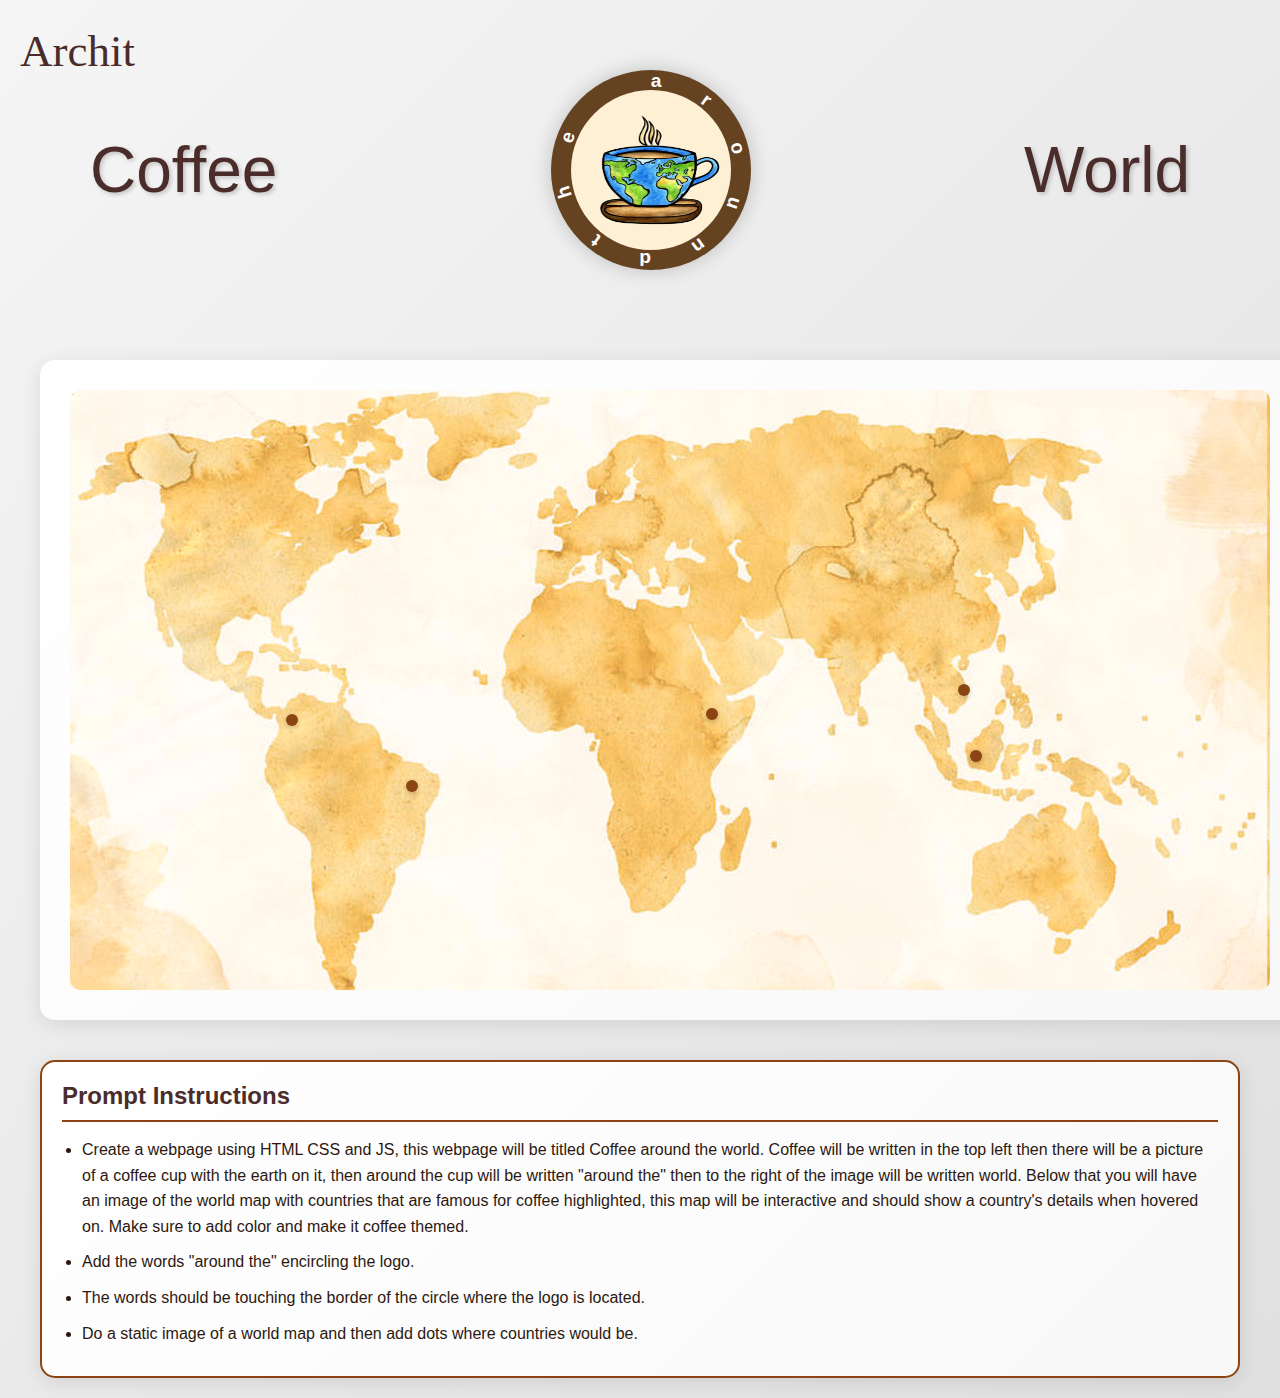
<file: genai.html>
<!DOCTYPE html>
<html lang="en">
<head>
    <link rel="stylesheet" href="style.css">
</head>
<body class="gen_ai-body">
    <a href="index.html" class="gen_ai-archit-logo">Archit</a>

    <div class="gen_ai-header">
        <div class="gen_ai-left-title">Coffee</div>
        <div class="gen_ai-center-content">
            <div class="gen_ai-logo">
                <img src="coffee-cup-earth.png" alt="Coffee Logo">
                <div class="gen_ai-around-text">
                    <span style="transform: rotate(0deg)">a</span>
                    <span style="transform: rotate(36deg)">r</span>
                    <span style="transform: rotate(72deg)">o</span>
                    <span style="transform: rotate(108deg)">u</span>
                    <span style="transform: rotate(144deg)">n</span>
                    <span style="transform: rotate(180deg)">d</span>
                    <span style="transform: rotate(216deg)">t</span>
                    <span style="transform: rotate(252deg)">h</span>
                    <span style="transform: rotate(288deg)">e</span>
                </div>
            </div>
        </div>
        <div class="gen_ai-right-title">World</div>
    </div>

    <div class="gen_ai-map-container">
        <div class="gen_ai-map">
            <img src="world-map.png" alt="World Map">
        </div>
    </div>

    <div class="gen_ai-prompt-instructions">
        <h3>Prompt Instructions</h3>
        <ul>
            <li>Create a webpage using HTML CSS and JS, this webpage will be titled Coffee around the world. Coffee will be written in the top left then there will be a picture of a coffee cup with the earth on it, then around the cup will be written "around the" then to the right of the image will be written world. Below that you will have an image of the world map with countries that are famous for coffee highlighted, this map will be interactive and should show a country's details when hovered on. Make sure to add color and make it coffee themed.</li>
            <li>Add the words "around the" encircling the logo.</li>
            <li>The words should be touching the border of the circle where the logo is located.</li>
            <li>Do a static image of a world map and then add dots where countries would be.</li>
        </ul>
    </div>

    <script>
        const coffeeCountries = [
            {
                name: 'Ethiopia',
                left: '53%',
                top: '53%',
                info: 'Known for its wine-like flavor and fruity notes.'
            },
            {
                name: 'Colombia',
                left: '18%',
                top: '54%',
                info: 'Known for its mild but rich aroma.'
            },
            {
                name: 'Indonesia',
                left: '75%',
                top: '60%',
                info: 'Known for its full body, rich flavor, and earthy notes.'
            },
            {
                name: 'Brazil',
                left: '28%',
                top: '65%',
                info: 'Known for its chocolate notes.'
            },
            {
                name: 'Vietnam',
                left: '74%',
                top: '49%',
                info: 'Known for its Robusta coffee production.'
            }
        ];

        function createCountries() {
            const map = document.querySelector('.gen_ai-map');
            
            coffeeCountries.forEach(country => {
                const dot = document.createElement('div');
                dot.className = 'gen_ai-country';
                dot.style.left = country.left;
                dot.style.top = country.top;
                
                const infoBox = document.createElement('div');
                infoBox.className = 'gen_ai-info-box';
                infoBox.innerHTML = `
                    <h3>${country.name}</h3>
                    <p>${country.info}</p>
                `;
                
                dot.appendChild(infoBox);
                map.appendChild(dot);

                dot.addEventListener('mouseenter', () => {
                    infoBox.style.display = 'block';
                });

                dot.addEventListener('mouseleave', () => {
                    infoBox.style.display = 'none';
                });
            });
        }

        document.addEventListener('DOMContentLoaded', createCountries);
    </script>
</body>
</html>
</file>
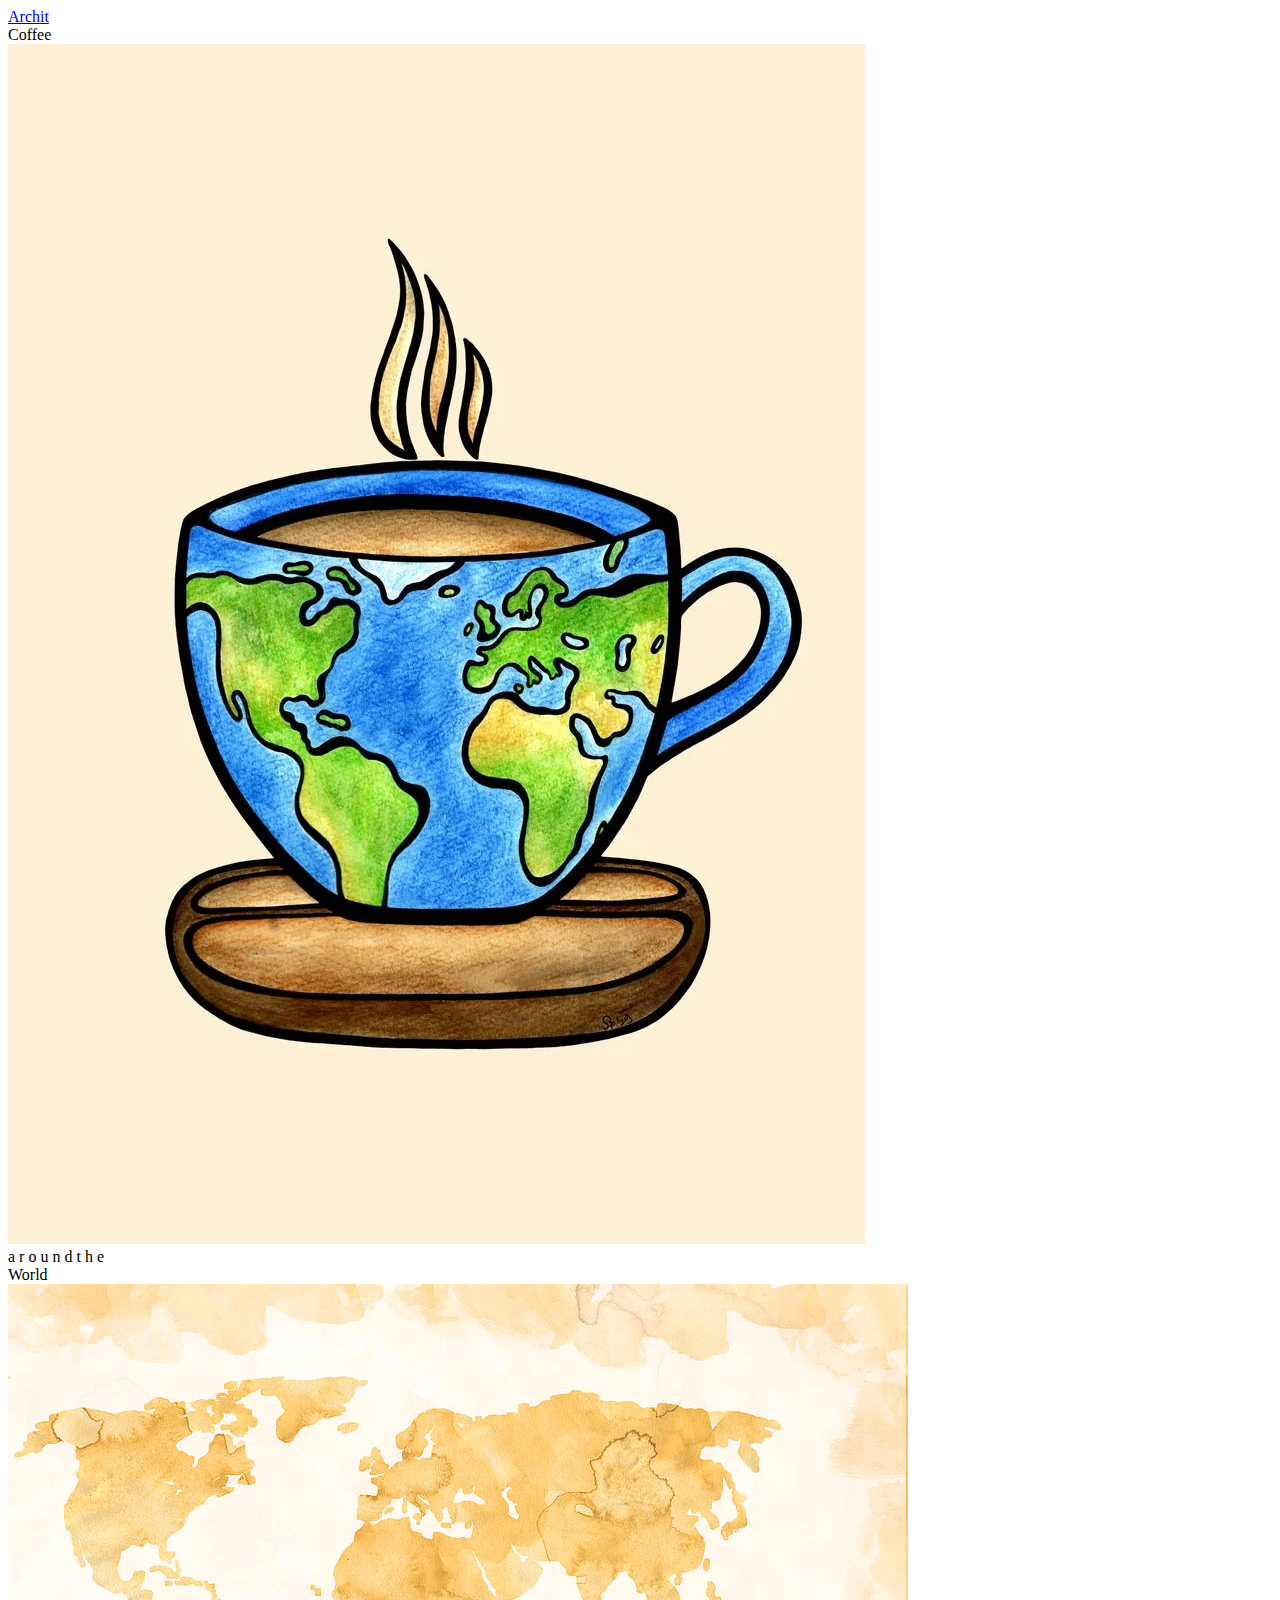
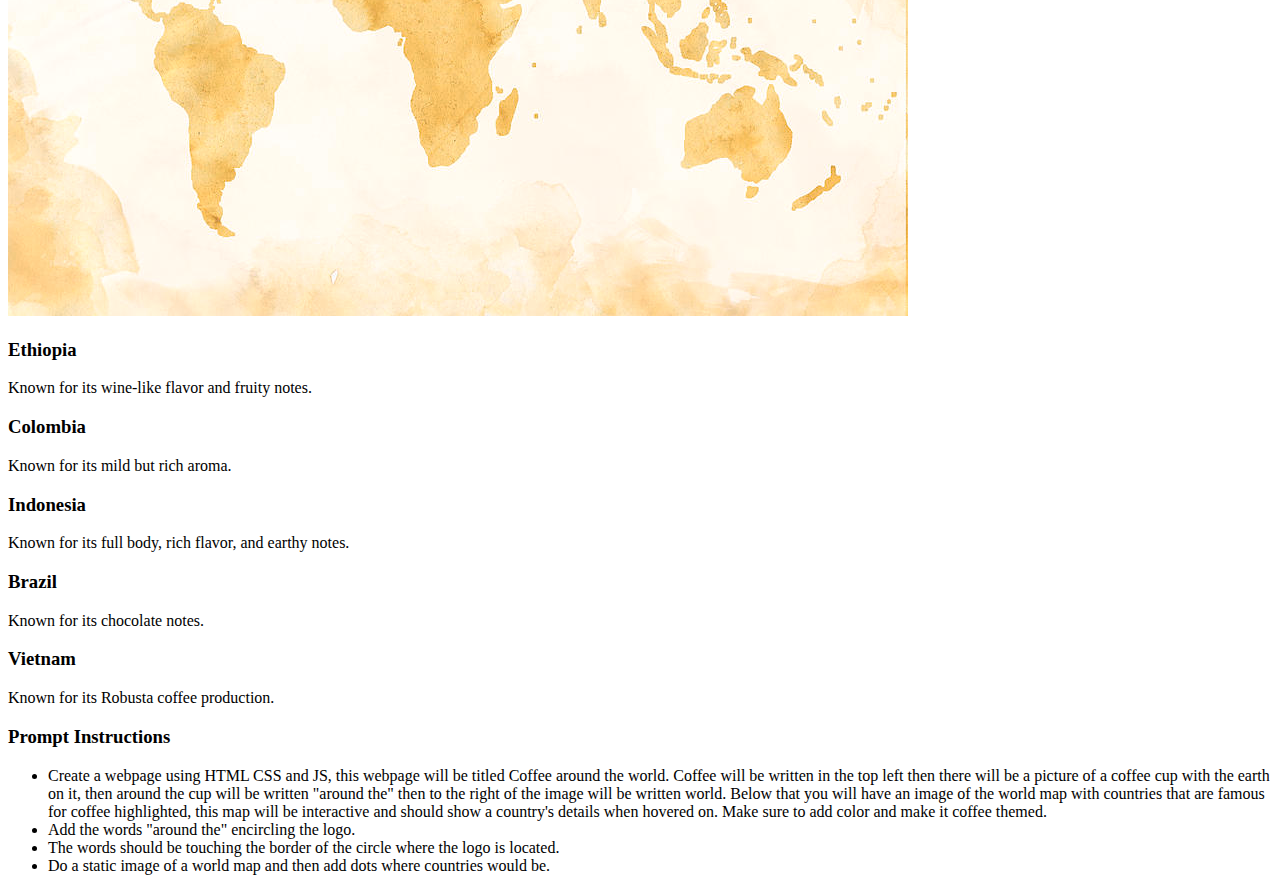
<file: genai_HTML.html>
<!DOCTYPE html>
<html lang="en">
<head>
    <!-- <link rel="stylesheet" href="style.css"> -->
</head>
<body class="gen_ai-body">
    <a href="index_HTML.html" class="gen_ai-archit-logo">Archit</a>

    <div class="gen_ai-header">
        <div class="gen_ai-left-title">Coffee</div>
        <div class="gen_ai-center-content">
            <div class="gen_ai-logo">
                <img src="coffee-cup-earth.png" alt="Coffee Logo">
                <div class="gen_ai-around-text">
                    <span style="transform: rotate(0deg)">a</span>
                    <span style="transform: rotate(36deg)">r</span>
                    <span style="transform: rotate(72deg)">o</span>
                    <span style="transform: rotate(108deg)">u</span>
                    <span style="transform: rotate(144deg)">n</span>
                    <span style="transform: rotate(180deg)">d</span>
                    <span style="transform: rotate(216deg)">t</span>
                    <span style="transform: rotate(252deg)">h</span>
                    <span style="transform: rotate(288deg)">e</span>
                </div>
            </div>
        </div>
        <div class="gen_ai-right-title">World</div>
    </div>

    <div class="gen_ai-map-container">
        <div class="gen_ai-map">
            <img src="world-map.png" alt="World Map">
        </div>
    </div>

    <div class="gen_ai-prompt-instructions">
        <h3>Prompt Instructions</h3>
        <ul>
            <li>Create a webpage using HTML CSS and JS, this webpage will be titled Coffee around the world. Coffee will be written in the top left then there will be a picture of a coffee cup with the earth on it, then around the cup will be written "around the" then to the right of the image will be written world. Below that you will have an image of the world map with countries that are famous for coffee highlighted, this map will be interactive and should show a country's details when hovered on. Make sure to add color and make it coffee themed.</li>
            <li>Add the words "around the" encircling the logo.</li>
            <li>The words should be touching the border of the circle where the logo is located.</li>
            <li>Do a static image of a world map and then add dots where countries would be.</li>
        </ul>
    </div>

    <script>
        const coffeeCountries = [
            {
                name: 'Ethiopia',
                left: '53%',
                top: '53%',
                info: 'Known for its wine-like flavor and fruity notes.'
            },
            {
                name: 'Colombia',
                left: '18%',
                top: '54%',
                info: 'Known for its mild but rich aroma.'
            },
            {
                name: 'Indonesia',
                left: '75%',
                top: '60%',
                info: 'Known for its full body, rich flavor, and earthy notes.'
            },
            {
                name: 'Brazil',
                left: '28%',
                top: '65%',
                info: 'Known for its chocolate notes.'
            },
            {
                name: 'Vietnam',
                left: '74%',
                top: '49%',
                info: 'Known for its Robusta coffee production.'
            }
        ];

        function createCountries() {
            const map = document.querySelector('.gen_ai-map');
            
            coffeeCountries.forEach(country => {
                const dot = document.createElement('div');
                dot.className = 'gen_ai-country';
                dot.style.left = country.left;
                dot.style.top = country.top;
                
                const infoBox = document.createElement('div');
                infoBox.className = 'gen_ai-info-box';
                infoBox.innerHTML = `
                    <h3>${country.name}</h3>
                    <p>${country.info}</p>
                `;
                
                dot.appendChild(infoBox);
                map.appendChild(dot);

                dot.addEventListener('mouseenter', () => {
                    infoBox.style.display = 'block';
                });

                dot.addEventListener('mouseleave', () => {
                    infoBox.style.display = 'none';
                });
            });
        }

        document.addEventListener('DOMContentLoaded', createCountries);
    </script>
</body>
</html>
</file>
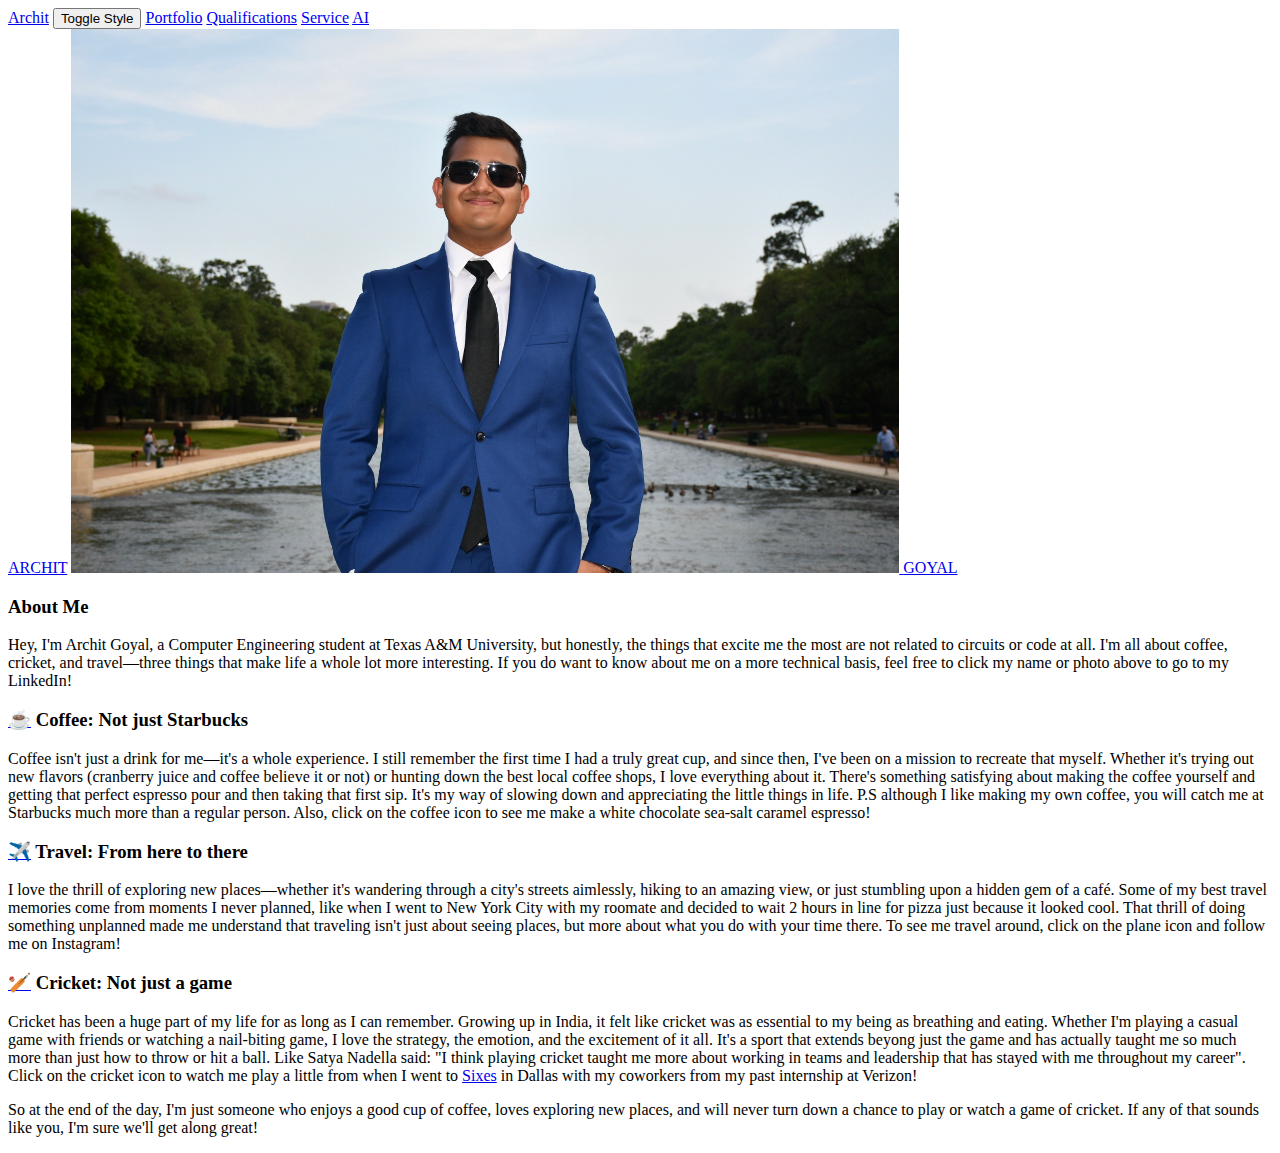
<file: index_HTML.html>
<!DOCTYPE html>
<html>
    <meta charset="UTF-8">
<head>
    <!-- <link rel="stylesheet" href="style2.css"> -->
    <!-- <link id="mainStyleSheet" rel="stylesheet" href="style.css" /> -->
</head>
<body class="index-body">
    <div class="index-navbar">
        <a href="index.html" class="index-logo">Archit</a>
        <button class="toggle-button" onclick="toggleStyleSheet()" type="button">Toggle Style</button>
        <a href="portfolio.html" class="index-pages">Portfolio</a>
        <a href="qualifications.html" class="index-pages">Qualifications</a>
        <a href="service.html" class="index-pages">Service</a>
        <a href="genai.html" class="index-pages">AI</a>
    </div>
    
    <div class="index-image-container">
        <a href="https://www.linkedin.com/in/architgoyal1025/" class="index-text">ARCHIT</a>
        <a href="https://www.linkedin.com/in/architgoyal1025/" target="_blank">
            <img src="IMG_1133.jpg" alt="Description of image">
        </a>
        <a href="https://www.linkedin.com/in/architgoyal1025/5" class="index-text">GOYAL</a>
    </div>

    <!-- <button onclick="toggleStyleSheet()" type="button">Toggle Style</button> -->

    <div class="index-about-me-section">
        <h3>About Me</h3>
        <p>
            Hey, I'm Archit Goyal, a Computer Engineering student at Texas A&M University, but honestly, the things that excite me the most are not related to circuits or code at all. I'm all about coffee, cricket, and travel—three things that make life a whole lot more interesting. If you do want to know about me on a more technical basis, feel free to click my name or photo above to go to my LinkedIn!
        </p>
        <h3><a href="https://drive.google.com/file/d/1conn5EDStlwtukKr1Ay4EbEiVSvpVfpa/view?usp=sharing">☕</a> Coffee: Not just Starbucks</h3>
        <p>
            Coffee isn't just a drink for me—it's a whole experience. I still remember the first time I had a truly great cup, and since then, I've been on a mission to recreate that myself. Whether it's trying out new flavors (cranberry juice and coffee believe it or not) or hunting down the best local coffee shops, I love everything about it. There's something satisfying about making the coffee yourself and getting that perfect espresso pour and then taking that first sip. It's my way of slowing down and appreciating the little things in life. P.S although I like making my own coffee, you will catch me at Starbucks much more than a regular person. Also, click on the coffee icon to see me make a white chocolate sea-salt caramel espresso!
        </p>
        <h3><a href="https://www.instagram.com/thearchitgoyalll/?hl=en">✈️</a> Travel: From here to there</h3>
        <p>
            I love the thrill of exploring new places—whether it's wandering through a city's streets aimlessly, hiking to an amazing view, or just stumbling upon a hidden gem of a café. Some of my best travel memories come from moments I never planned, like when I went to New York City with my roomate and decided to wait 2 hours in line for pizza just because it looked cool. That thrill of doing something unplanned made me understand that traveling isn't just about seeing places, but more about what you do with your time there. To see me travel around, click on the plane icon and follow me on Instagram! 
        </p>
        <h3><a href="https://drive.google.com/file/d/1qnCRuxMhnIvbZvA7OS--y662_W_ZivZG/view?usp=sharing">🏏</a> Cricket: Not just a game</h3>
        <p>
            
            Cricket has been a huge part of my life for as long as I can remember. Growing up in India, it felt like cricket was as essential to my being as breathing and eating. Whether I'm playing a casual game with friends or watching a nail-biting game, I love the strategy, the emotion, and the excitement of it all. It's a sport that extends beyong just the game and has actually taught me so much more than just how to throw or hit a ball. Like Satya Nadella said: "I think playing cricket taught me more about working in teams and leadership that has stayed with me throughout my career". Click on the cricket icon to watch me play a little from when I went to <a href="https://sixescricket.com/en-US/social-cricket">Sixes</a> in Dallas with my coworkers from my past internship at Verizon!</p>
        <p>
            So at the end of the day, I'm just someone who enjoys a good cup of coffee, loves exploring new places, and will never turn down a chance to play or watch a game of cricket. If any of that sounds like you, I'm sure we'll get along great!    
        </p>
    </div>

    <script src="test.js"></script>
</body>
</html>
</file>
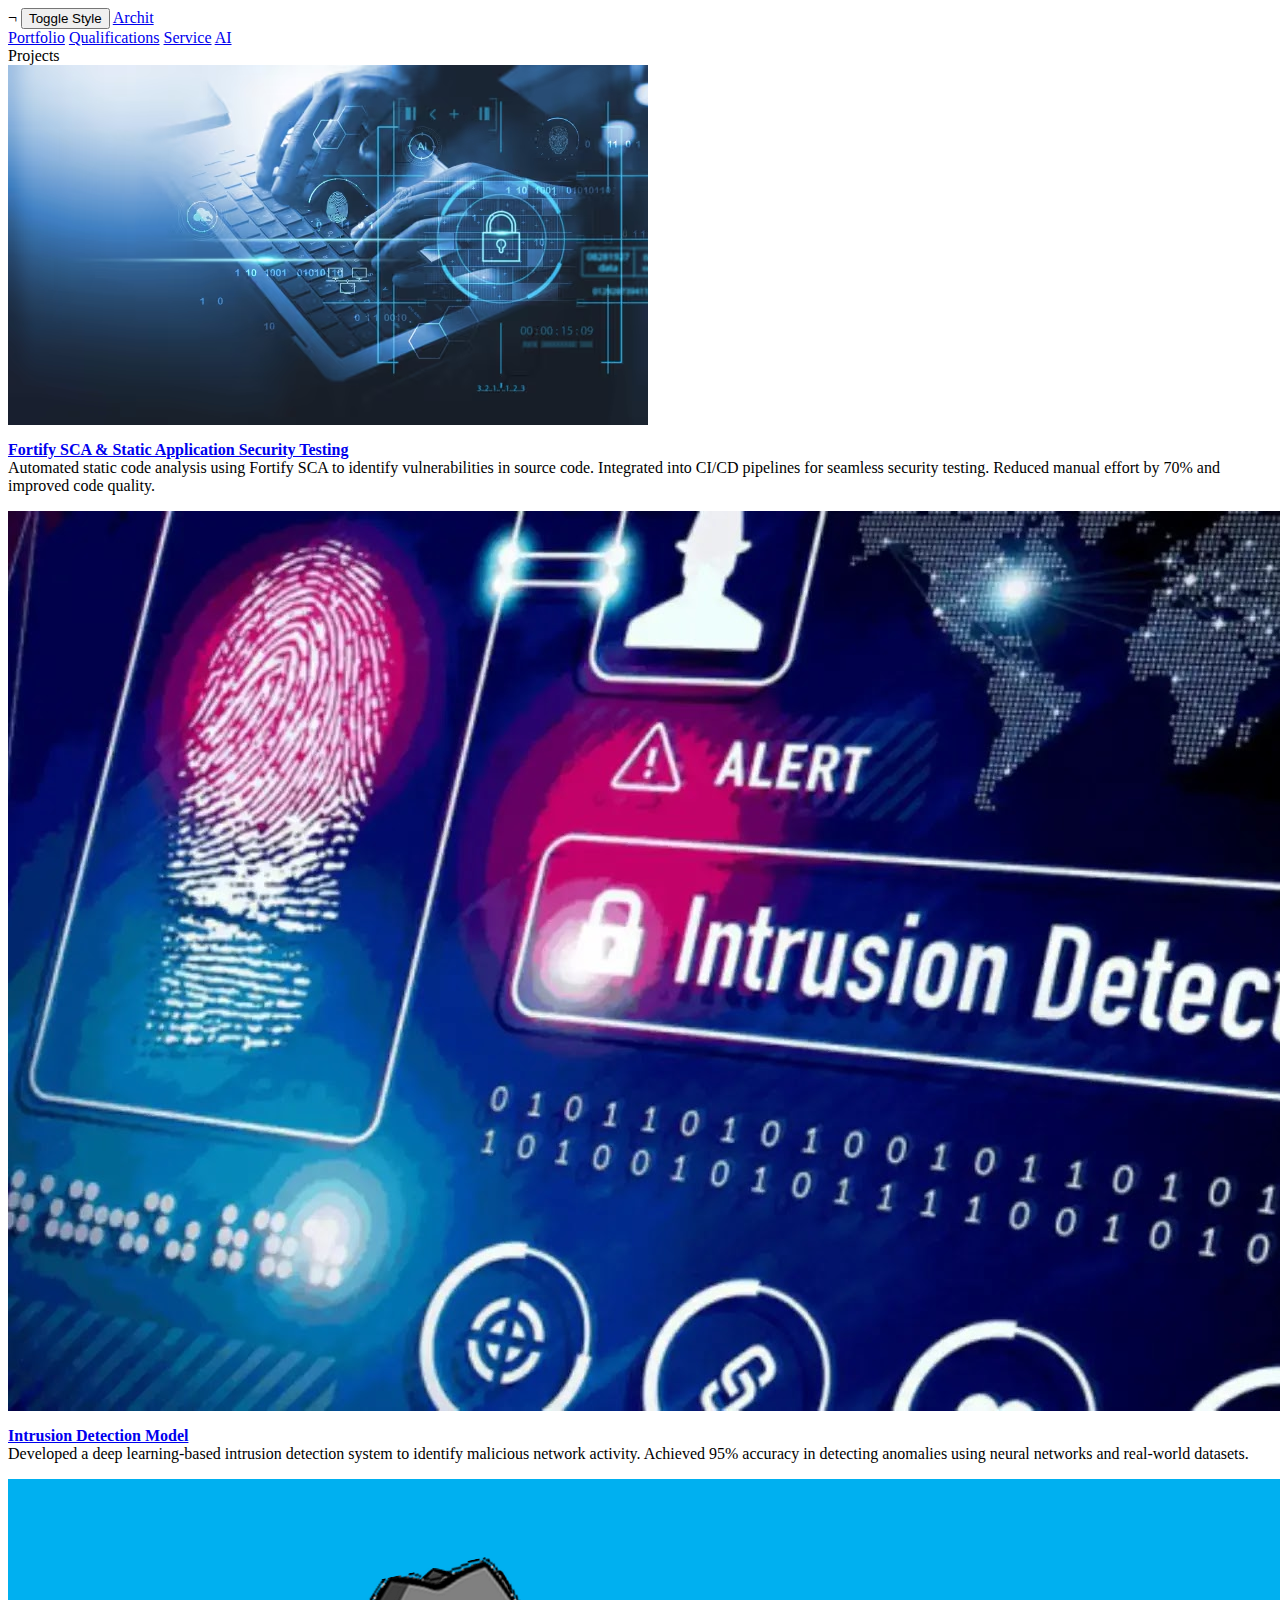
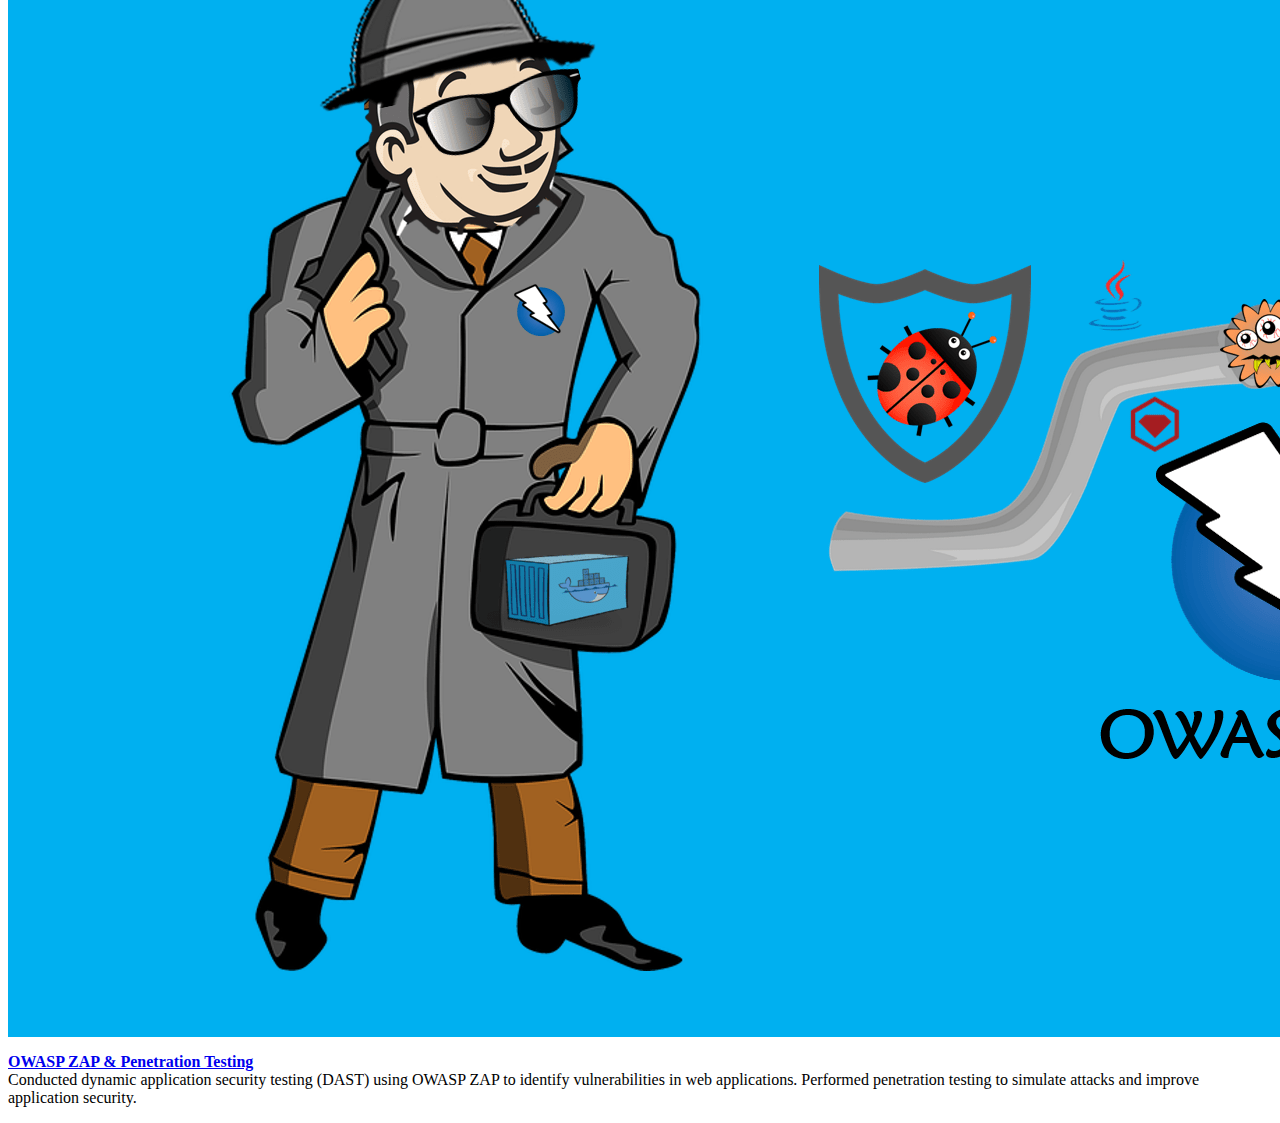
<file: portfolio_HTML.html>
¬<!DOCTYPE html>
<html>
<head>
    <!-- <link id="mainStyleSheet" rel="stylesheet" href="style.css" /> -->
</head>
<body class="portfolio-body">
    <button class="toggle-button" onclick="toggleStyleSheet()" type="button">Toggle Style</button>
    <a href="index.html" class="index-logo">Archit</a>

    <div class="portfolio-navbar">
        <a href="portfolio.html" class="index-pages">Portfolio</a>
        <a href="qualifications.html" class="index-pages">Qualifications</a>
        <a href="service.html" class="index-pages">Service</a>
        <a href="genai.html" class="index-pages">AI</a>
    </div>

    <div class="portfolio-projects-title">Projects</div>

    <div class="portfolio-collage">
        <div class="portfolio-square">
            <img src="sca.avif" alt="Fortify SCA">
        </div>
        <div class="portfolio-square">
            <p>
                <strong><a href="https://www.opentext.com/products/fortify-static-code-analyzer">Fortify SCA & Static Application Security Testing</strong><br></a>
                Automated static code analysis using Fortify SCA to identify vulnerabilities in source code. Integrated into CI/CD pipelines for seamless security testing. Reduced manual effort by 70% and improved code quality.
            </p>
        </div>
        <div class="portfolio-square">
            <img src="ids.jpg" alt="Intrusion Detection Model">
        </div>

        <div class="portfolio-square">
            <p>
                <strong><a href="https://www.geeksforgeeks.org/intrusion-detection-system-using-machine-learning-algorithms/">Intrusion Detection Model</strong><br></a>
                Developed a deep learning-based intrusion detection system to identify malicious network activity. Achieved 95% accuracy in detecting anomalies using neural networks and real-world datasets.
            </p>
        </div>
        <div class="portfolio-square">
            <img src="dastzap.webp" alt="OWASP ZAP">
        </div>
        <div class="portfolio-square">
            <p>
                <strong><a href="https://www.zaproxy.org/">OWASP ZAP & Penetration Testing</strong><br></a>
                Conducted dynamic application security testing (DAST) using OWASP ZAP to identify vulnerabilities in web applications. Performed penetration testing to simulate attacks and improve application security.
            </p>
        </div>
        <script src="test.js"></script>

    </div>
</body>
</html>
</file>
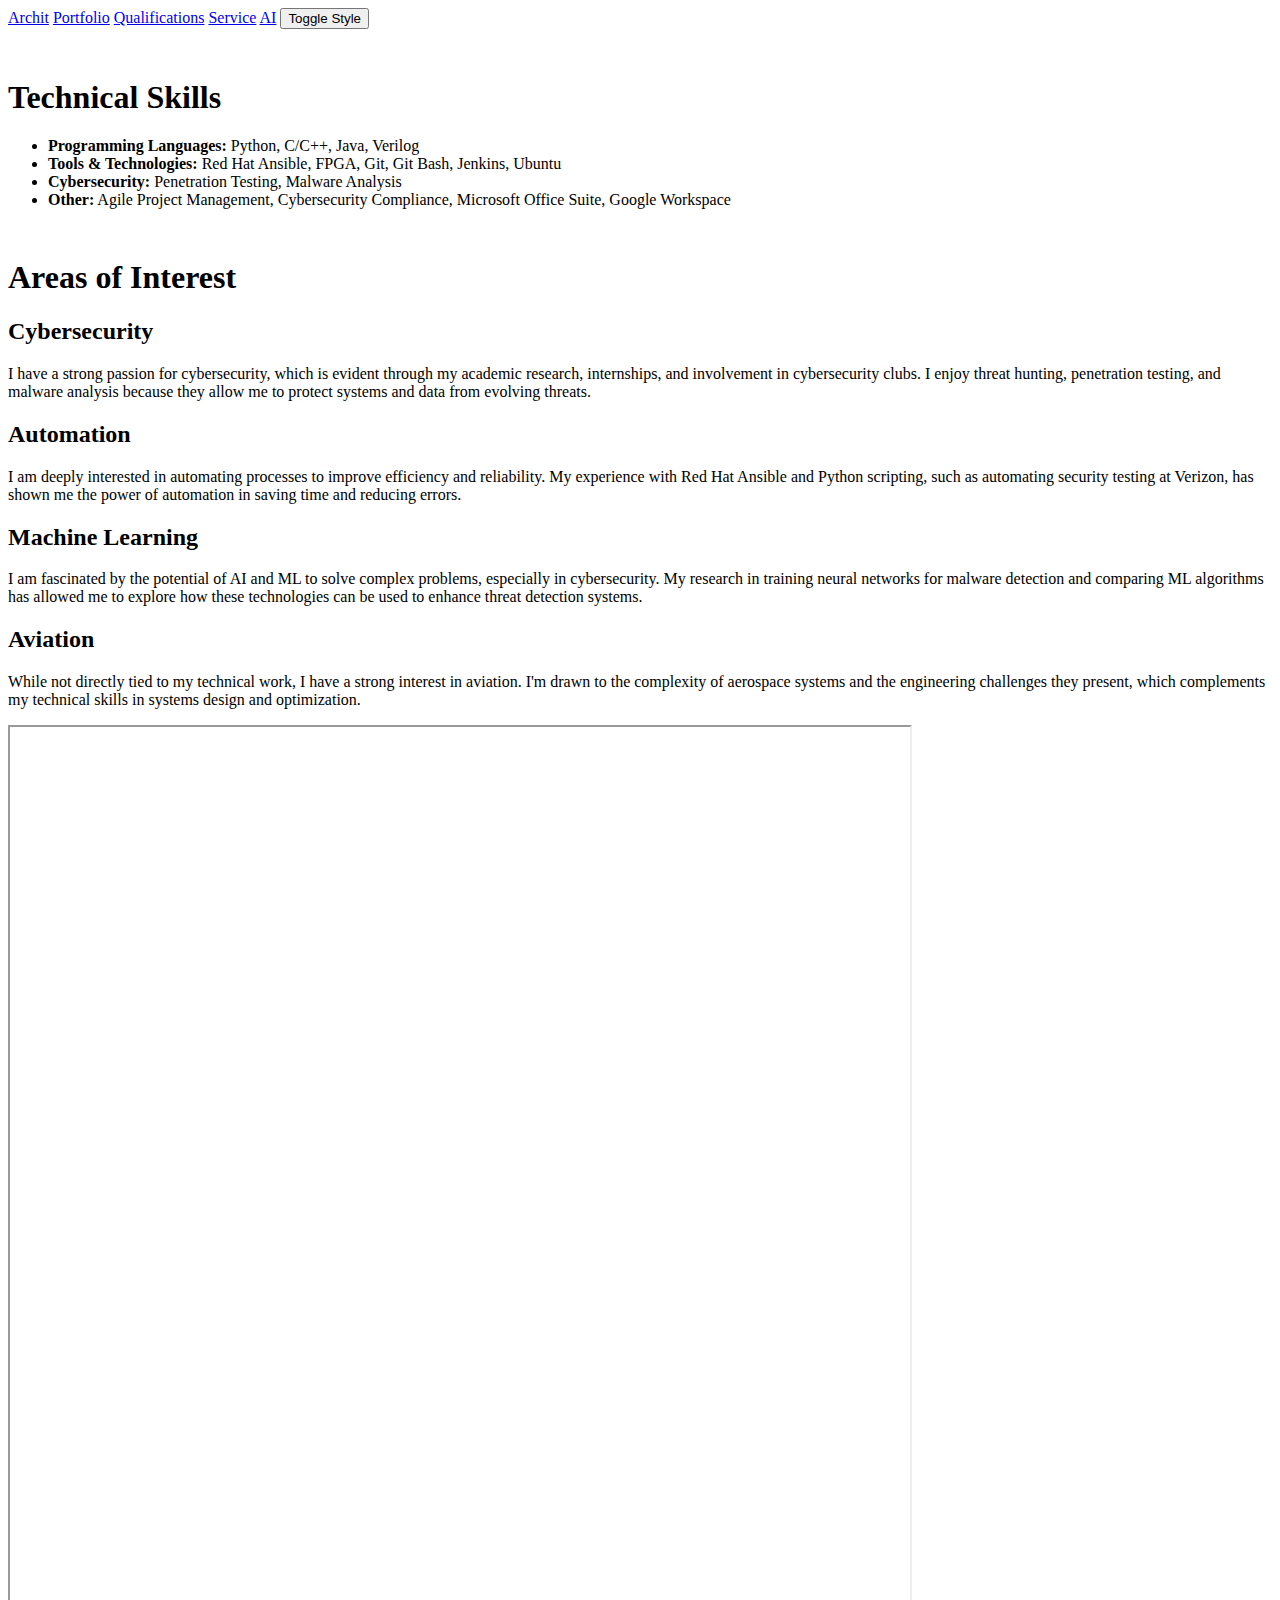
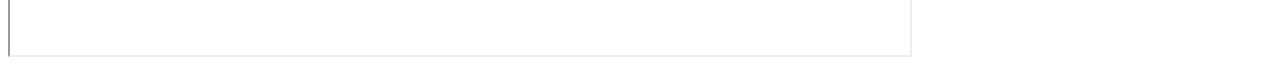
<file: qualifications_HTML.html>
<!DOCTYPE html>
<html>
<head>
    <!-- <link rel="stylesheet" href="style.css"> -->
    <!-- <link id="mainStyleSheet" rel="stylesheet" href="style.css" /> -->
</head>
<body class="qualifications-body">
    <div class="qualifications-navbar">
        <a href="index.html" class="index-logo">Archit</a>
        <a href="portfolio.html" class="index-pages">Portfolio</a>
        <a href="qualifications.html" class="index-pages">Qualifications</a>
        <a href="service.html" class="index-pages">Service</a>
        <a href="genai.html" class="index-pages">AI</a>
        <button class="toggle-button" onclick="toggleStyleSheet()" type="button">Toggle Style</button>

    </div>

    <div class="qualifications-left-side">
        <h1 style="margin-top: 50px;">Technical Skills</h1>
        <ul>
            <li><strong>Programming Languages:</strong> Python, C/C++, Java, Verilog</li>
            <li><strong>Tools & Technologies:</strong> Red Hat Ansible, FPGA, Git, Git Bash, Jenkins, Ubuntu</li>
            <li><strong>Cybersecurity:</strong> Penetration Testing, Malware Analysis</li>
            <li><strong>Other:</strong> Agile Project Management, Cybersecurity Compliance, Microsoft Office Suite, Google Workspace</li>
        </ul>

        <h1 style="margin-top: 50px;">Areas of Interest</h1> 
        <h2>Cybersecurity</h2>
        <p>I have a strong passion for cybersecurity, which is evident through my academic research, internships, and involvement in cybersecurity clubs. I enjoy threat hunting, penetration testing, and malware analysis because they allow me to protect systems and data from evolving threats.</p>

        <h2>Automation</h2>
        <p>I am deeply interested in automating processes to improve efficiency and reliability. My experience with Red Hat Ansible and Python scripting, such as automating security testing at Verizon, has shown me the power of automation in saving time and reducing errors.</p>

        <h2>Machine Learning</h2>
        <p>I am fascinated by the potential of AI and ML to solve complex problems, especially in cybersecurity. My research in training neural networks for malware detection and comparing ML algorithms has allowed me to explore how these technologies can be used to enhance threat detection systems.</p>

        <h2>Aviation</h2>
        <p>While not directly tied to my technical work, I have a strong interest in aviation. I'm drawn to the complexity of aerospace systems and the engineering challenges they present, which complements my technical skills in systems design and optimization.</p>
    </div>

    <div class="qualifications-right-side">
        <iframe src="https://drive.google.com/file/d/1-5o7lBKYEaw2h8c3iwQXQSuERZ5yHJdp/preview" width= "900" height="928" allow="autoplay"></iframe>
    </div>
    <script src="test.js"></script>

</body>
</html>
</file>
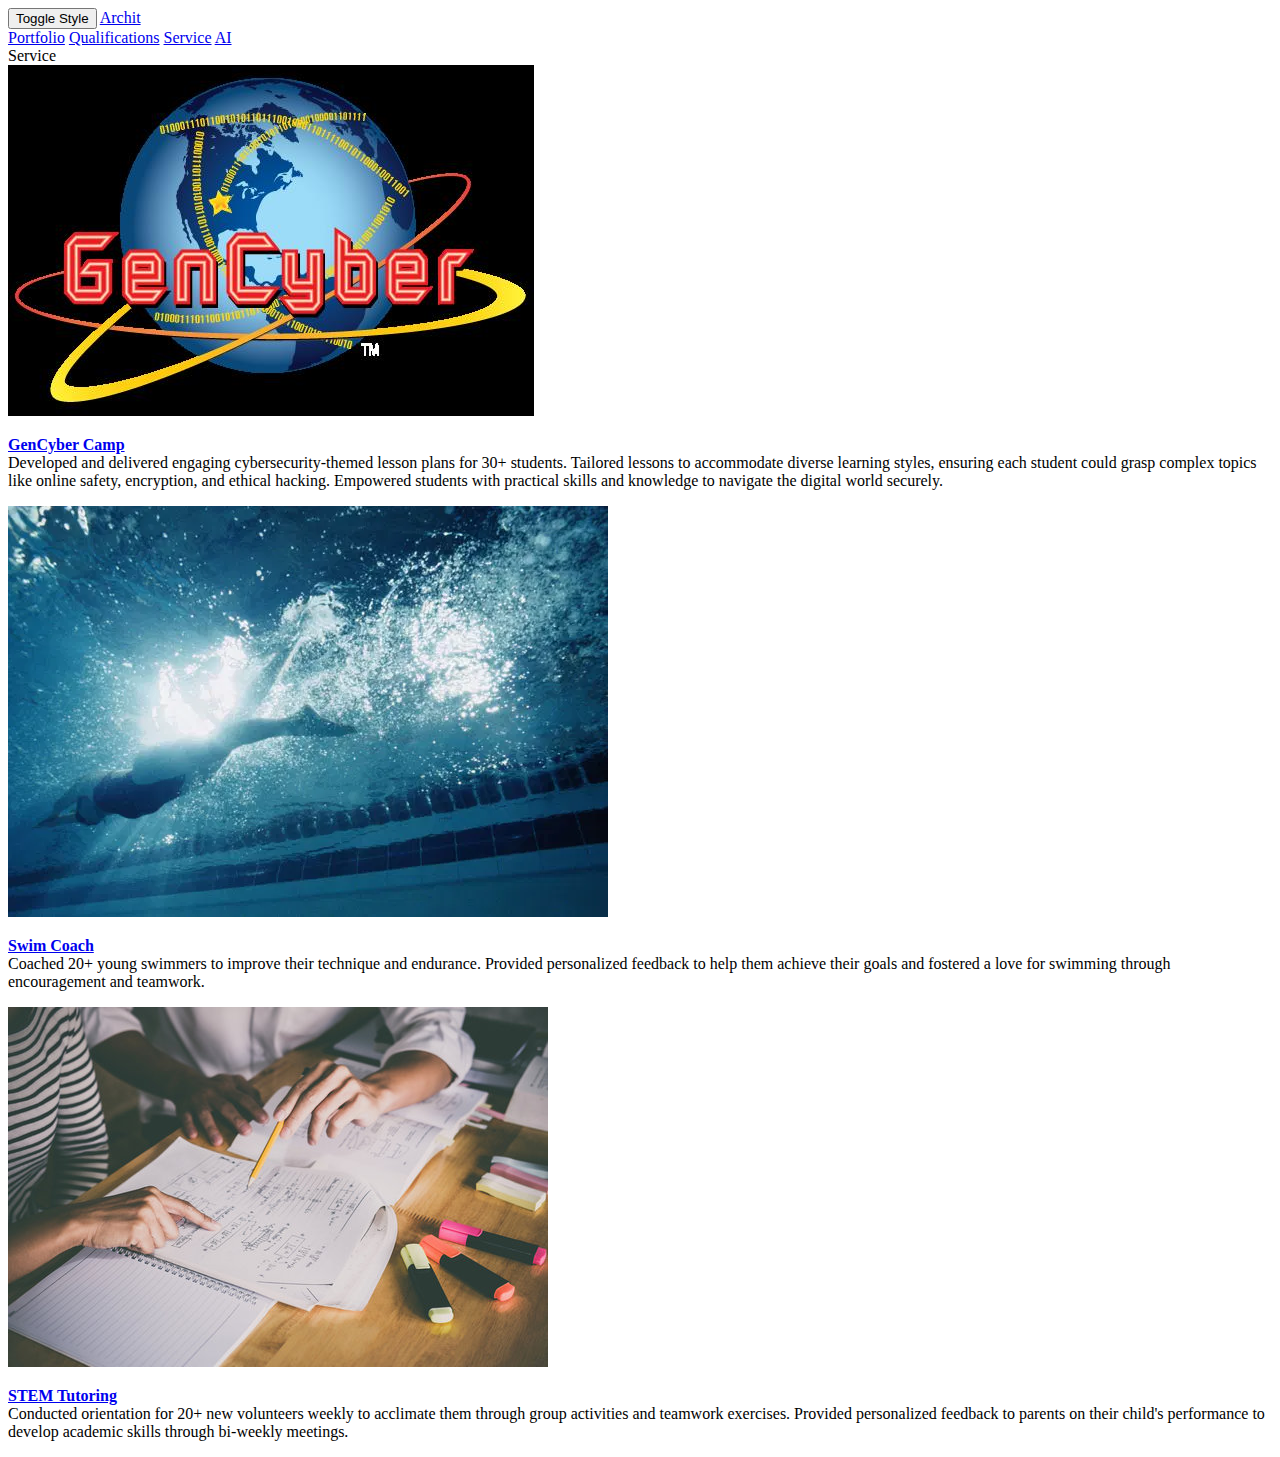
<file: service_HTML.html>
<!DOCTYPE html>
<html>
<head>
    <!-- <link id="mainStyleSheet" rel="stylesheet" href="style.css" /> -->
</head>
<body class="service-body">
    <button class="toggle-button" onclick="toggleStyleSheet()" type="button">Toggle Style</button>

    <a href="index.html" class="index-logo">Archit</a>
    <div class="service-navbar">
        <a href="portfolio.html" class="index-pages">Portfolio</a>
        <a href="qualifications.html" class="index-pages">Qualifications</a>
        <a href="service.html" class="index-pages">Service</a>
        <a href="genai.html" class="index-pages">AI</a>
    </div>

    <div class="service-title">Service</div>

    <div class="service-collage">
        <div class="service-square">
            <img src="gencyber.jpeg">
        </div>
        <div class="service-square">
            <p>
                <strong><a href="https://public.cyber.mil/gencyber/">GenCyber Camp</strong><br></a>
                Developed and delivered engaging cybersecurity-themed lesson plans for 30+ students. Tailored lessons to accommodate diverse learning styles, ensuring each student could grasp complex topics like online safety, encryption, and ethical hacking. Empowered students with practical skills and knowledge to navigate the digital world securely.
            </p>
        </div>
        <div class="service-square">
            <img src="swimming.webp">
        </div>

        <div class="service-square">
            <p>
                <strong><a href="https://crsw.swimtopia.com/">Swim Coach</strong><br></a>
                Coached 20+ young swimmers to improve their technique and endurance. Provided personalized feedback to help them achieve their goals and fostered a love for swimming through encouragement and teamwork.
            </p>
        </div>
        <div class="service-square">
            <img src="tutor.jpeg">
        </div>
        <div class="service-square">
            <p>
                <strong><a href="https://www.katyisd.org/Page/4440">STEM Tutoring</strong><br></a>
                Conducted orientation for 20+ new volunteers weekly to acclimate them through group activities and teamwork exercises. Provided personalized feedback to parents on their child's performance to develop academic skills through bi-weekly meetings.
            </p>
        </div>
        <script src="test.js"></script>

    </div>
</body>
</html>
</file>
<file: style.css>
/* INDEX.HTML */
.index-body {
    margin: 0;
    height: 100vh;
    background-color: rgb(3, 3, 54);
    text-align: center;
}

.index-navbar {
    position: fixed;
    top: 0;
    left: 0;
    width: 100%;
    background-color: rgb(3, 3, 54);
    padding: 10px 0;
    z-index: 1000;
    display: flex;
    justify-content: center;
    align-items: center;
}

.index-pages {
    color: white;
    font-size: 25px;
    margin: 0 15px;
    text-decoration: none;
    font-family: "Snell Roundhand", cursive;
}

.index-logo {
    color: white;
    font-size: 45px;
    position: absolute;
    top: 20px;
    left: 20px;
    text-decoration: none;
    font-family: "Snell Roundhand", cursive;
}

.index-image-container {
    display: flex;
    align-items: center;
    justify-content: center;
    margin-top: 100px;
}

.index-image-container img {
    max-width: 600px;
    max-height: 600px;
    height: auto;
}

.index-text {
    color: white;
    font-size: 40px;
    margin: 0 20px;
    font-family: "Times New Roman", serif;
}


.index-about-me-section {
    margin-top: 50px;
    padding: 20px;
    background-color: rgba(255, 255, 255, 0.1);
    border-radius: 10px;
    max-width: 800px;
    margin-left: auto;
    margin-right: auto;
    text-align: center;
}

.index-about-me-section h2 {
    color: white;
    font-size: 35px;
    font-family: "Snell Roundhand", cursive;
    margin-bottom: 20px;
}

.index-about-me-section h3 {
    color: white;
    font-size: 25px;
    font-family: "Times New Roman", serif;
    margin-bottom: 20px;
}

.index-about-me-section p {
    color: white;
    font-size: 20px;
    font-family: "Times New Roman", serif;
    line-height: 1.6;
}


/* PORTFOLIO.HTML */
.portfolio-body {
    margin: 0;
    height: 100vh;
    background-color: rgb(3, 3, 54);
    text-align: center;
    font-family: 'Times New Roman', Times, serif, sans-serif;
}

.portfolio-logo {
    color: white;
    font-size: 45px;
    position: absolute;
    top: 20px;
    left: 20px;
    text-decoration: none;
    font-family: "Snell Roundhand", cursive;
}

.portfolio-pages {
    color: white;
    font-size: 25px;
    margin: 15px;
    text-decoration: none;
    font-family: "Snell Roundhand", cursive;
}

.portfolio-navbar {
    position: absolute;
    top: 20px;
    left: 50%;
    transform: translateX(-50%);
    display: flex;
    justify-content: center;
    align-items: center;
}

.portfolio-collage {
    display: flex;
    flex-wrap: wrap;
    justify-content: center;
    align-items: center;
    margin-top: 100px;
}

.portfolio-square {
    width: 30%;
    height: 30vh;
    display: flex;
    justify-content: center;
    align-items: center;
    color: white;
    font-size: 20px;
    background-color: rgba(255, 255, 255, 0.1);
    overflow: hidden;
}

.portfolio-square img {
    width: 100%;
    height: 100%;
    object-fit: cover;
}

.portfolio-projects-title {
    color: white;
    font-size: 40px;
    font-family: "Snell Roundhand", cursive;
    margin-top: 100px;
    margin-bottom: 20px;
    text-align: center;
    width: 100%;
}

/* QUALIFICATIONS.HTML */
.qualifications-body {
    margin: 0;
    height: 100vh;
    background-color: rgb(3, 3, 54);
    display: flex;
    font-family: Arial, sans-serif;
}

.qualifications-left-side {
    flex: 1;
    background-color: rgb(3, 3, 54);
    padding: 20px;
    color: white;
    overflow-y: auto;
}

.qualifications-right-side {
    flex: 1;
    background-color: #FFFDD0;
    padding-top: 35px;
    margin: 0 0 0 0;
    margin-top: 30 p;
    display: flex;
    align-items: center;
    justify-content: center;
}

.qualifications-navbar {
    position: fixed;
    top: 0;
    left: 0;
    width: 100%;
    background-color: rgb(3, 3, 54);
    padding: 10px 0;
    z-index: 1000;
    display: flex;
    justify-content: center;
    align-items: center;
}

.qualifications-pages {
    color: white;
    font-size: 25px;
    margin: 0 15px;
    text-decoration: none;
    font-family: "Snell Roundhand", cursive;
}

.qualifications-logo {
    color: white;
    font-size: 45px;
    position: fixed;
    top: 20px;
    left: 20px;
    text-decoration: none;
    font-family: "Snell Roundhand", cursive;
    z-index: 1001;
}

.qualifications-iframe {
    width: 100%;
    height: 100vh;
    border: none;
}

.qualifications-left-side h1 {
    font-size: 32px;
    margin-bottom: 20px;
    color: #FFFDD0;
    text-align: center;
}

.qualifications-left-side h2 {
    font-size: 24px;
    margin-top: 30px;
    margin-bottom: 10px;
    color: #FFFDD0;
    border-bottom: 2px solid #FFFDD0;
    padding-bottom: 5px;
}

.qualifications-left-side p {
    font-size: 16px;
    line-height: 1.6;
    color: white;
}

.qualifications-left-side ul {
    list-style-type: none;
    padding: 0;
}

.qualifications-left-side ul li {
    margin-bottom: 10px;
    font-size: 16px;
    color: white;
}

.qualifications-left-side ul li strong {
    color: #FFFDD0;
}

/* SERVICE.HTML */
.service-body {
    margin: 0;
    height: 100vh;
    background-color: rgb(3, 3, 54);
    text-align: center;
    font-family: 'Times New Roman', Times, serif, sans-serif;
}

.service-logo {
    color: white;
    font-size: 45px;
    position: absolute;
    top: 20px;
    left: 20px;
    text-decoration: none;
    font-family: "Snell Roundhand", cursive;
}

.service-pages {
    color: white;
    font-size: 25px;
    margin: 15px;
    text-decoration: none;
    font-family: "Snell Roundhand", cursive;
}

.service-navbar {
    position: absolute;
    top: 20px;
    left: 50%;
    transform: translateX(-50%);
    display: flex;
    justify-content: center;
    align-items: center;
}

.service-collage {
    display: flex;
    flex-wrap: wrap;
    justify-content: center;
    align-items: center;
    margin-top: 150px;
}

.service-square {
    width: 30%;
    height: 30vh;
    display: flex;
    justify-content: center;
    align-items: center;
    color: white;
    font-size: 20px;
    background-color: rgba(255, 255, 255, 0.1);
    overflow: hidden;
}

.service-square img {
    width: 100%;
    height: 100%;
    object-fit: cover;
}

.service-title {
    color: white;
    font-size: 40px;
    font-family: "Snell Roundhand", cursive;
    margin-top: 100px;
    margin-bottom: 20px;
    text-align: center;
    width: 100%;
}

/* GENAI.HTML */
.gen_ai-body {
    font-family: 'Arial', sans-serif;
    max-width: 1200px;
    margin: 0 auto;
    padding: 20px;
    background: linear-gradient(135deg, #f5f5f5 0%, #e0e0e0 100%);
    color: #2c1810;
}

.gen_ai-archit-logo {
    color: #4a2c2a;
    font-size: 45px;
    position: absolute;
    top: 25px;
    left: 20px;
    text-decoration: none;
    font-family: "Snell Roundhand", cursive;
}

.gen_ai-header {
    display: flex;
    justify-content: space-between;
    align-items: center;
    margin-bottom: 40px;
    height: 300px;
    position: relative;
}

.gen_ai-left-title {
    font-size: 4em;
    color: #4a2c2a;
    margin-left: 50px;
    text-shadow: 2px 2px 4px rgba(0,0,0,0.2);
}

.gen_ai-center-content {
    position: relative;
    width: 300px;
    height: 300px;
    display: flex;
    justify-content: center;
    align-items: center;
}

.gen_ai-logo {
    width: 200px;
    height: 200px;
    background: #654321;
    border-radius: 50%;
    display: flex;
    justify-content: center;
    align-items: center;
    box-shadow: 0 0 20px rgba(0,0,0,0.2);
    position: relative;
}

.gen_ai-logo img {
    width: 80%;
    height: 80%;
    border-radius: 50%;
}

.gen_ai-around-text {
    position: absolute;
    width: 100%;
    height: 100%;
    animation: rotate 10s linear infinite;
}

.gen_ai-around-text span {
    position: absolute;
    left: 50%;
    top: 0;
    transform-origin: 0 100px;
    font-size: 1.2em;
    color: #ffffff;
    font-weight: bold;
}

@keyframes rotate {
    from { transform: rotate(0deg); }
    to { transform: rotate(360deg); }
}

.gen_ai-right-title {
    font-size: 4em;
    color: #4a2c2a;
    margin-right: 50px;
    text-shadow: 2px 2px 4px rgba(0,0,0,0.2);
}

.gen_ai-map-container {
    position: relative;
    width: 100%;
    background: linear-gradient(135deg, #ffffff 0%, #f8f8f8 100%);
    padding: 30px;
    border-radius: 15px;
    box-shadow: 0 4px 20px rgba(0,0,0,0.1);
}

.gen_ai-map {
    width: 100%;
    height: 600px;
    border-radius: 10px;
    overflow: hidden;
    position: relative;
}

.gen_ai-map img {
    width: 100%;
    height: 100%;
    object-fit: cover;
}

.gen_ai-country {
    position: absolute;
    width: 12px;
    height: 12px;
    background: #8b4513;
    border-radius: 50%;
    cursor: pointer;
    transition: transform 0.3s, box-shadow 0.3s;
    box-shadow: 0 2px 5px rgba(0,0,0,0.2);
}

.gen_ai-country:hover {
    transform: scale(1.5);
    box-shadow: 0 4px 10px rgba(0,0,0,0.3);
}

.gen_ai-info-box {
    display: none;
    position: absolute;
    background: linear-gradient(135deg, #ffffff 0%, #f8f8f8 100%);
    padding: 15px;
    border-radius: 10px;
    box-shadow: 0 4px 15px rgba(0,0,0,0.15);
    max-width: 300px;
    z-index: 100;
    border: 2px solid #8b4513;
    font-size: 14px;
}

.gen_ai-info-box h3 {
    margin-top: 0;
    color: #4a2c2a;
    font-size: 1.2em;
    margin-bottom: 10px;
    border-bottom: 2px solid #8b4513;
    padding-bottom: 5px;
}

.gen_ai-info-box p {
    margin-bottom: 0;
    line-height: 1.4;
    color: #2c1810;
}

.gen_ai-prompt-instructions {
    margin-top: 40px;
    padding: 20px;
    background: linear-gradient(135deg, #ffffff 0%, #f8f8f8 100%);
    border-radius: 15px;
    box-shadow: 0 4px 20px rgba(0,0,0,0.1);
    border: 2px solid #8b4513;
}

.gen_ai-prompt-instructions h3 {
    margin-top: 0;
    color: #4a2c2a;
    font-size: 1.5em;
    margin-bottom: 15px;
    border-bottom: 2px solid #8b4513;
    padding-bottom: 10px;
}

.gen_ai-prompt-instructions ul {
    margin: 0;
    padding-left: 20px;
}

.gen_ai-prompt-instructions ul li {
    margin-bottom: 10px;
    font-size: 16px;
    line-height: 1.6;
    color: #2c1810;
}
.toggle-button {
    position: fixed;
    top: 20px;
    right: 20px;
    cursor: pointer;
    font-family: "Snell Roundhand", cursive;
    font-size: 15px;
}

.toggle-button:hover {
    background-color: #f0f0f0;
}
</file>
<file: style2.css>
/* INDEX.HTML */
.index-body {
    margin: 0;
    height: 100vh;
    text-align: center;
    background-image: url('nebula.jpg'); 
    background-size: cover;
    background-position: center;
}

.index-navbar {
    position: fixed;
    top: 0;
    left: 0;
    width: 140px;
    height: 100vh; 
    padding: 10px 0;
    z-index: 1000;
    display: flex;
    flex-direction: column; 
    justify-content: flex-start; 
    align-items: center;
}

.index-pages {
    color: white;
    font-size: 25px;
    margin: 100px 0; 
    text-decoration: none;
    font-family: "Snell Roundhand", cursive;
}

.index-logo {
    color: white;
    font-size: 45px;
    position: absolute;
    top: 20px;
    left: 20px;
    text-decoration: none;
    font-family: "Snell Roundhand", cursive;
}

.index-image-container {
    display: flex;
    align-items: center;
    justify-content: center;
    margin-top: 100px;
}

.index-image-container img {
    max-width: 600px;
    max-height: 600px;
    height: auto;
    border-radius: 50%;
}

.index-text {
    color: white;
    font-size: 40px;
    margin: 0 20px;
    font-family: "Times New Roman", serif;
    text-shadow: 2px 2px 4px rgba(0, 0, 0, 0.5);
}

.index-about-me-section {
    margin-top: 50px;
    padding: 20px;
    background-color: rgba(255, 255, 255, 0.1);
    border-radius: 10px;
    max-width: 1400px;
    margin-left: auto;
    margin-right: auto;
    text-align: center;
    background-size: cover;
    background-position: center;
}

.index-about-me-section h2 {
    color: white;
    font-size: 35px;
    font-family: "Snell Roundhand", cursive;
    margin-bottom: 20px;
}

.index-about-me-section h3 {
    color: white;
    font-size: 25px;
    font-family: "Times New Roman", serif;
    margin-bottom: 20px;
}

.index-about-me-section p {
    color: white;
    font-size: 20px;
    font-family: "Times New Roman", serif;
    line-height: 1.6;
}

/* PORTFOLIO.HTML */
.portfolio-body {
    margin: 0;
    height: 100vh;
    text-align: center;
    font-family: 'Times New Roman', Times, serif, sans-serif;
    background-image: url('nebula.jpg'); 
    background-size: cover;
    background-position: center;
}

.portfolio-logo {
    color: white;
    font-size: 45px;
    position: absolute;
    top: 20px;
    left: 20px;
    text-decoration: none;
    font-family: "Snell Roundhand", cursive;
}

.portfolio-navbar {
    position: fixed;
    top: 0;
    left: 0;
    width: 140px;
    height: 100vh; 
    margin-top: 65px;
    z-index: 1000;
    display: flex;
    flex-direction: column; 
    justify-content: flex-start; 
    align-items: center;
}

.portfolio-pages {
    color: white;
    font-size: 25px;
    margin: 100px 0; 
    text-decoration: none;
    font-family: "Snell Roundhand", cursive;
}

.portfolio-collage {
    display: flex;
    flex-wrap: wrap; 
    margin-top: 100px;
    margin-left: 350px;
    margin-right: 75px;
}

.portfolio-square {
    width: 40%; 
    height: 40vh; 
    display: flex;
    justify-content: center;
    align-items: center;
    color: white;
    font-size: 20px;
    background-color: rgba(255, 255, 255, 0.035);
    overflow: hidden;
}
.portfolio-square img {
    width: 100%;
    height: 100%;
    object-fit: cover;
}

.portfolio-projects-title {
    color: white;
    font-size: 40px;
    font-family: "Snell Roundhand", cursive;
    margin-top: 100px;
    margin-bottom: 20px;
    text-align: center;
    width: 100%;
    text-shadow: 2px 2px 4px rgba(0, 0, 0, 0.5);
}

/* QUALIFICATIONS.HTML */
.qualifications-body {
    margin: 0;
    height: 100vh;
    display: flex;
    font-family: Arial, sans-serif;
    background-image: url('nebula.jpg');
    background-size: cover;
    background-position: center;
    flex-direction: row-reverse; 
}

.qualifications-left-side {
    flex: 1;
    padding: 20px;
    overflow-y: auto;
}

.qualifications-right-side {
    flex: 1;
    background-color: #000000;
    padding-top: 0px;
    display: flex;
    align-items: center;
    justify-content: center;
    margin-left: 200px;
    margin-right: 40px;}

.qualifications-navbar {
    position: fixed;
    top: 0;
    left: 0;
    width: 140px;
    /* margin-top: 65px; */
    height: 100vh; 
    z-index: 1000;
    display: flex;
    flex-direction: column; 
    justify-content: flex-start; 
    align-items: center;
}

.qualifications-pages {
    color: white;
    font-size: 25px;
    margin: 50px 0; 
    text-decoration: none;
    font-family: "Snell Roundhand", cursive;
}

.qualifications-logo {
    color: white;
    font-size: 45px;
    position: fixed;
    top: 20px;
    left: 20px;
    text-decoration: none;
    font-family: "Snell Roundhand", cursive;
    z-index: 9999;
}

.qualifications-iframe {
    width: 100%;
    height: 100vh;
    border: none;
}

.qualifications-left-side h1 {
    font-size: 32px;
    margin-bottom: 20px;
    color: #fffdd0;
    text-align: center;
}

.qualifications-left-side h2 {
    font-size: 24px;
    margin-top: 30px;
    margin-bottom: 10px;
    color: #fffdd0;
    padding-bottom: 5px;
    
}

.qualifications-left-side p {
    font-size: 16px;
    line-height: 1.6;
    color: #fffdd0;
}

.qualifications-left-side ul {
    list-style-type: none;
    padding: 0;
}

.qualifications-left-side ul li {
    margin-bottom: 10px;
    font-size: 16px;
    color: #FFFDD0;

}

.qualifications-left-side ul li strong {
    color: #FFFDD0;
}

/* SERVICE.HTML */
.service-body {
    margin: 0;
    height: 100vh;
    text-align: center;
    font-family: 'Times New Roman', Times, serif, sans-serif;
    background-image: url('nebula.jpg');
    background-size: cover;
    background-position: center;
}

.service-logo {
    color: white;
    font-size: 45px;
    position: absolute;
    top: 20px;
    left: 20px;
    text-decoration: none;
    font-family: "Snell Roundhand", cursive;
}

.service-navbar {
    position: fixed;
    top: 0;
    left: 0;
    width: 140px;
    height: 100vh; 
    padding: 10px 0;
    z-index: 1000;
    margin-top: 100px;
    display: flex;
    flex-direction: column; 
    justify-content: flex-start; 
    align-items: center;
}

.service-pages {
    color: white;
    font-size: 25px;
    margin: 100px 0; 
    text-decoration: none;
    font-family: "Snell Roundhand", cursive;
}

.service-collage {
    display: flex;
    flex-wrap: wrap; 
    margin-top: 100px;
    margin-left: 350px;
    margin-right: 75px;
}

.service-square {
    width: 40%; 
    height: 40vh;
    display: flex;
    justify-content: center;
    align-items: center;
    color: white;
    font-size: 20px;
    background-color: rgba(255, 255, 255, 0.035);
    overflow: hidden;
}

.service-square img {
    width: 100%;
    height: 100%;
    object-fit: cover;
}

.service-square img {
    width: 100%;
    height: 100%;
    object-fit: cover;
}

.service-title {
    color: white;
    font-size: 40px;
    font-family: "Snell Roundhand", cursive;
    margin-top: 100px;
    margin-bottom: 20px;
    text-align: center;
    width: 100%;
}

/* GENAI.HTML */
.gen_ai-body {
    font-family: 'Arial', sans-serif;
    max-width: 1200px;
    margin: 0 auto;
    padding: 20px;
    background: linear-gradient(135deg, #f5f5f5 0%, #e0e0e0 100%);
    color: #2c1810;
}

.gen_ai-archit-logo {
    color: #4a2c2a;
    font-size: 45px;
    position: absolute;
    top: 25px;
    left: 20px;
    text-decoration: none;
    font-family: "Snell Roundhand", cursive;
}

.gen_ai-header {
    display: flex;
    justify-content: space-between;
    align-items: center;
    margin-bottom: 40px;
    height: 300px;
    position: relative;
}

.gen_ai-left-title {
    font-size: 4em;
    color: #4a2c2a;
    margin-left: 50px;
    text-shadow: 2px 2px 4px rgba(0,0,0,0.2);
}

.gen_ai-center-content {
    position: relative;
    width: 300px;
    height: 300px;
    display: flex;
    justify-content: center;
    align-items: center;
}

.gen_ai-logo {
    width: 200px;
    height: 200px;
    background: #654321;
    border-radius: 50%;
    display: flex;
    justify-content: center;
    align-items: center;
    box-shadow: 0 0 20px rgba(0,0,0,0.2);
    position: relative;
}

.gen_ai-logo img {
    width: 80%;
    height: 80%;
    border-radius: 50%;
}

.gen_ai-around-text {
    position: absolute;
    width: 100%;
    height: 100%;
    animation: rotate 10s linear infinite;
}

.gen_ai-around-text span {
    position: absolute;
    left: 50%;
    top: 0;
    transform-origin: 0 100px;
    font-size: 1.2em;
    color: #ffffff;
    font-weight: bold;
}

@keyframes rotate {
    from { transform: rotate(0deg); }
    to { transform: rotate(360deg); }
}

.gen_ai-right-title {
    font-size: 4em;
    color: #4a2c2a;
    margin-right: 50px;
    text-shadow: 2px 2px 4px rgba(0,0,0,0.2);
}

.gen_ai-map-container {
    position: relative;
    width: 100%;
    background: linear-gradient(135deg, #ffffff 0%, #f8f8f8 100%);
    padding: 30px;
    border-radius: 15px;
    box-shadow: 0 4px 20px rgba(0,0,0,0.1);
}

.gen_ai-map {
    width: 100%;
    height: 600px;
    border-radius: 10px;
    overflow: hidden;
    position: relative;
}

.gen_ai-map img {
    width: 100%;
    height: 100%;
    object-fit: cover;
}

.gen_ai-country {
    position: absolute;
    width: 12px;
    height: 12px;
    background: #8b4513;
    border-radius: 50%;
    cursor: pointer;
    transition: transform 0.3s, box-shadow 0.3s;
    box-shadow: 0 2px 5px rgba(0,0,0,0.2);
}

.gen_ai-country:hover {
    transform: scale(1.5);
    box-shadow: 0 4px 10px rgba(0,0,0,0.3);
}

.gen_ai-info-box {
    display: none;
    position: absolute;
    background: linear-gradient(135deg, #ffffff 0%, #f8f8f8 100%);
    padding: 15px;
    border-radius: 10px;
    box-shadow: 0 4px 15px rgba(0,0,0,0.15);
    max-width: 300px;
    z-index: 100;
    border: 2px solid #8b4513;
    font-size: 14px;
}

.gen_ai-info-box h3 {
    margin-top: 0;
    color: #4a2c2a;
    font-size: 1.2em;
    margin-bottom: 10px;
    border-bottom: 2px solid #8b4513;
    padding-bottom: 5px;
}

.gen_ai-info-box p {
    margin-bottom: 0;
    line-height: 1.4;
    color: #2c1810;
}

.gen_ai-prompt-instructions {
    margin-top: 40px;
    padding: 20px;
    background: linear-gradient(135deg, #ffffff 0%, #f8f8f8 100%);
    border-radius: 15px;
    box-shadow: 0 4px 20px rgba(0,0,0,0.1);
    border: 2px solid #8b4513;
}

.gen_ai-prompt-instructions h3 {
    margin-top: 0;
    color: #4a2c2a;
    font-size: 1.5em;
    margin-bottom: 15px;
    border-bottom: 2px solid #8b4513;
    padding-bottom: 10px;
}

.gen_ai-prompt-instructions ul {
    margin: 0;
    padding-left: 20px;
}

.gen_ai-prompt-instructions ul li {
    margin-bottom: 10px;
    font-size: 16px;
    line-height: 1.6;
    color: #2c1810;
}
.toggle-button {
    position: fixed;
    top: 20px;
    right: 20px;
    background-color: #fff;
    border: none;
    border-radius: 20px;
    padding: 10px 20px;
    cursor: pointer;
    font-size: 16px;
    font-family: "Snell Roundhand", cursive;
    box-shadow: 0 2px 5px rgba(0, 0, 0, 0.2);
    transition: background-color 0.3s;
}

.toggle-button:hover {
    background-color: #f0f0f0;
}
</file>
